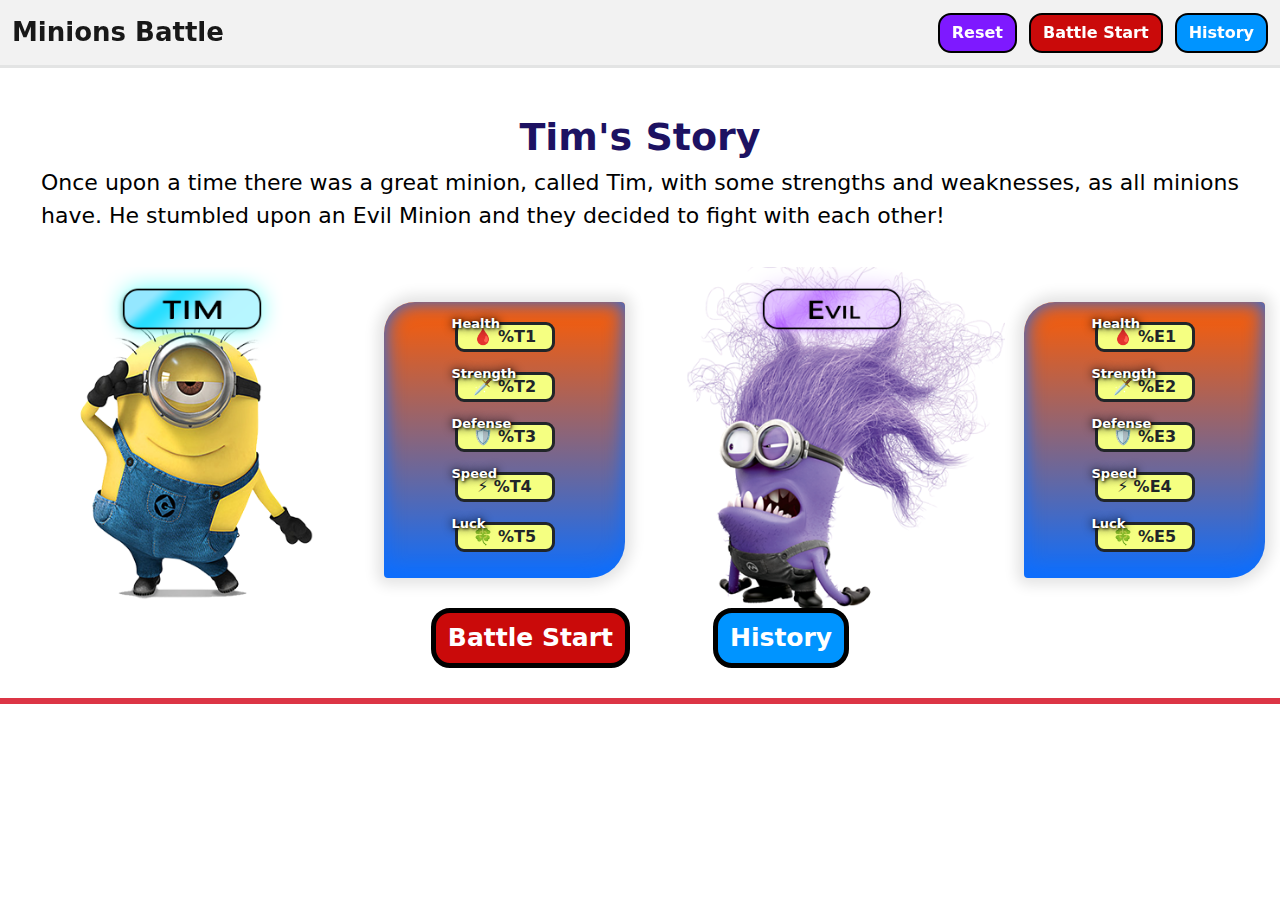
<file: index.html>
<!DOCTYPE html>
<html lang="en">

<head>
    <meta charset="utf-8">
    <meta name="viewport" content="width=device-width, initial-scale=1.0, shrink-to-fit=no">
    <title>Minions Battle</title>
    <link rel="stylesheet" href="assets/bootstrap/css/bootstrap.min.css?h=78bbc4c444e23379d466855ef78b94fd">
    <link rel="stylesheet" href="assets/css/styles.css?h=f05c096342c3374e79bd57079fcb05f6">
</head>

<body style="background: rgb(255,255,255);background-blend-mode: overlay;">
    <header style="position: fixed;width: 100%;top: 0;z-index: 9999;">
        <div style="position: absolute;background: rgba(255,255,255,0.88);width: 100%;height: 68px;"></div>
        <nav class="navbar navbar-light navbar-expand-md" style="background: rgba(0,0,0,0.05);border-bottom-style: solid;border-bottom-color: rgba(33,37,41,0.07);position: absolute;width: 100%;">
            <div class="container-fluid"><a class="navbar-brand" href="#" style="font-weight: bold;font-size: 26px;">Minions Battle</a>
                <div><a class="btn btn-primary" role="button" style="background: #7e19ff;border: 2px solid rgb(0,0,0);border-radius: 13px;margin-left: 12px;font-weight: bold;" onclick="location.reload()" href="./reset.php">Reset</a><button class="btn btn-primary" type="button" data-bs-target="#modal-history" data-bs-toggle="modal" style="background: #ca0a0a;border: 2px solid rgb(0,0,0);border-radius: 13px;margin-left: 12px;font-weight: bold;" onclick="location.reload()">Battle Start</button><button class="btn btn-primary" type="button" data-bs-target="#modal-history" data-bs-toggle="modal" style="background: rgb(0,148,255);border: 2px solid rgb(0,0,0);border-radius: 13px;margin-left: 12px;font-weight: bold;">History</button></div>
            </div>
        </nav>
    </header>
    <div class="d-md-flex justify-content-md-center align-items-md-center"><span style="font-size: 38px;margin-top: 109px;color: #1d1262;/*background: var(--bs-white);*/font-weight: bold;border-bottom-style: none;">Tim's Story<br></span></div>
    <div class="d-md-flex justify-content-md-center align-items-md-center"><span style="font-size: 22px;padding: 0 41px;"><span style="color: rgb(0, 0, 0);">Once upon a time there was a great minion, called Tim, with some strengths and weaknesses, as all minions have. He stumbled upon an Evil Minion and they decided to fight with each other!</span><br></span></div>
    <div class="d-md-flex justify-content-md-center align-items-md-center" style="height: 276px;margin-top: 70px;">
        <div class="d-md-flex justify-content-md-start align-items-md-center" style="color: var(--bs-pink);width: 100%;height: 100%;">
            <div class="d-md-flex justify-content-md-center align-items-md-center" style="height: 100%;min-width: 60%;">
                <picture class="d-md-flex justify-content-md-center align-items-md-center"><img src="assets/img/Character%201%20.png?h=068d3984e197428f258132c107cf44ce" style="width: 90%;height: 100%;"></picture>
            </div>
            <div class="d-md-flex flex-column justify-content-md-start align-items-md-center d_stat_container">
                <div class="d-md-flex justify-content-md-center align-items-md-center d_stat" style="/*color: var(--bs-red);*/"><span class="d_stat_name">Health</span><span><span>🩸</span>&nbsp;<span id="d_stat_health_t" class="d_stat_value">%T1</span></span></div>
                <div class="d-md-flex justify-content-md-center align-items-md-center d_stat" style="/*color: var(--bs-red);*/"><span class="d_stat_name">Strength</span><span><span>🗡</span>&nbsp;<span id="d_stat_strength_t" class="d_stat_value">%T2</span></span></div>
                <div class="d-md-flex justify-content-md-center align-items-md-center d_stat" style="/*color: var(--bs-red);*/"><span class="d_stat_name">Defense</span><span><span>🛡️</span>&nbsp;<span id="d_stat_defense_t" class="d_stat_value">%T3</span></span></div>
                <div class="d-md-flex justify-content-md-center align-items-md-center d_stat" style="/*color: var(--bs-red);*/"><span class="d_stat_name">Speed</span><span><span>⚡</span>&nbsp;<span id="d_stat_speed_t" class="d_stat_value">%T4</span></span></div>
                <div class="d-md-flex justify-content-md-center align-items-md-center d_stat" style="/*color: var(--bs-red);*/"><span class="d_stat_name">Luck</span><span><span>🍀</span>&nbsp;<span id="d_stat_luck_t" class="d_stat_value">%T5</span></span></div>
            </div>
        </div>
        <div class="d-md-flex justify-content-md-start align-items-md-center" style="color: var(--bs-pink);width: 100%;height: 100%;">
            <div class="d-md-flex justify-content-md-center align-items-md-center" style="height: 100%;min-width: 60%;">
                <picture class="d-md-flex justify-content-md-center align-items-md-center"><img src="assets/img/Character%202%20.png?h=9942981d6b93336a7924e48e94c53ffb" style="width: 90%;height: 100%;"></picture>
            </div>
            <div class="d-md-flex flex-column justify-content-md-start align-items-md-center d_stat_container">
                <div class="d-md-flex justify-content-md-center align-items-md-center d_stat" style="/*color: var(--bs-red);*/"><span class="d_stat_name">Health</span><span><span>🩸</span>&nbsp;<span id="d_stat_health_t-1" class="d_stat_value">%E1</span></span></div>
                <div class="d-md-flex justify-content-md-center align-items-md-center d_stat" style="/*color: var(--bs-red);*/"><span class="d_stat_name">Strength</span><span><span>🗡</span>&nbsp;<span id="d_stat_strength_t-1" class="d_stat_value">%E2</span></span></div>
                <div class="d-md-flex justify-content-md-center align-items-md-center d_stat" style="/*color: var(--bs-red);*/"><span class="d_stat_name">Defense</span><span><span>🛡️</span>&nbsp;<span id="d_stat_defense_t-1" class="d_stat_value">%E3</span></span></div>
                <div class="d-md-flex justify-content-md-center align-items-md-center d_stat" style="/*color: var(--bs-red);*/"><span class="d_stat_name">Speed</span><span><span>⚡</span>&nbsp;<span id="d_stat_speed_t-1" class="d_stat_value">%E4</span></span></div>
                <div class="d-md-flex justify-content-md-center align-items-md-center d_stat" style="/*color: var(--bs-red);*/"><span class="d_stat_name">Luck</span><span><span>🍀</span>&nbsp;<span id="d_stat_luck_t-1" class="d_stat_value">%E5</span></span></div>
            </div>
        </div>
    </div>
    <div class="d-md-flex justify-content-md-center align-items-md-center" style="padding: 30px;"><button class="btn btn-primary d_controlButton" type="button" onclick="location.reload()">Battle Start</button>
        <div style="width: 83px;"></div><button class="btn btn-primary d_controlButton" type="button" data-bs-target="#modal-history" data-bs-toggle="modal" style="background: rgb(0,148,255);">History</button>
    </div>
    <div class="modal fade" role="dialog" tabindex="-1" id="modal-history" style="/*z-index: 1000;*/">
        <div class="modal-dialog modal-dialog-centered modal-dialog-scrollable" role="document">
            <div class="modal-content">
                <div class="modal-header" style="z-index: 1000;">
                    <h4 class="modal-title">Battles History</h4><button type="button" class="btn-close" data-bs-dismiss="modal" aria-label="Close"></button>
                </div>
                <div class="modal-body">
                    <div>
                        <section></section>
                    </div>
                </div>
            </div>
        </div>
    </div>
    <div style="height: 6px;background: var(--bs-red);"></div>
    <div style="height: 70px;"></div>
    <script src="assets/bootstrap/js/bootstrap.min.js?h=5488c86a1260428f0c13c0f8fb06bf6a"></script>
</body>

</html>
</file>
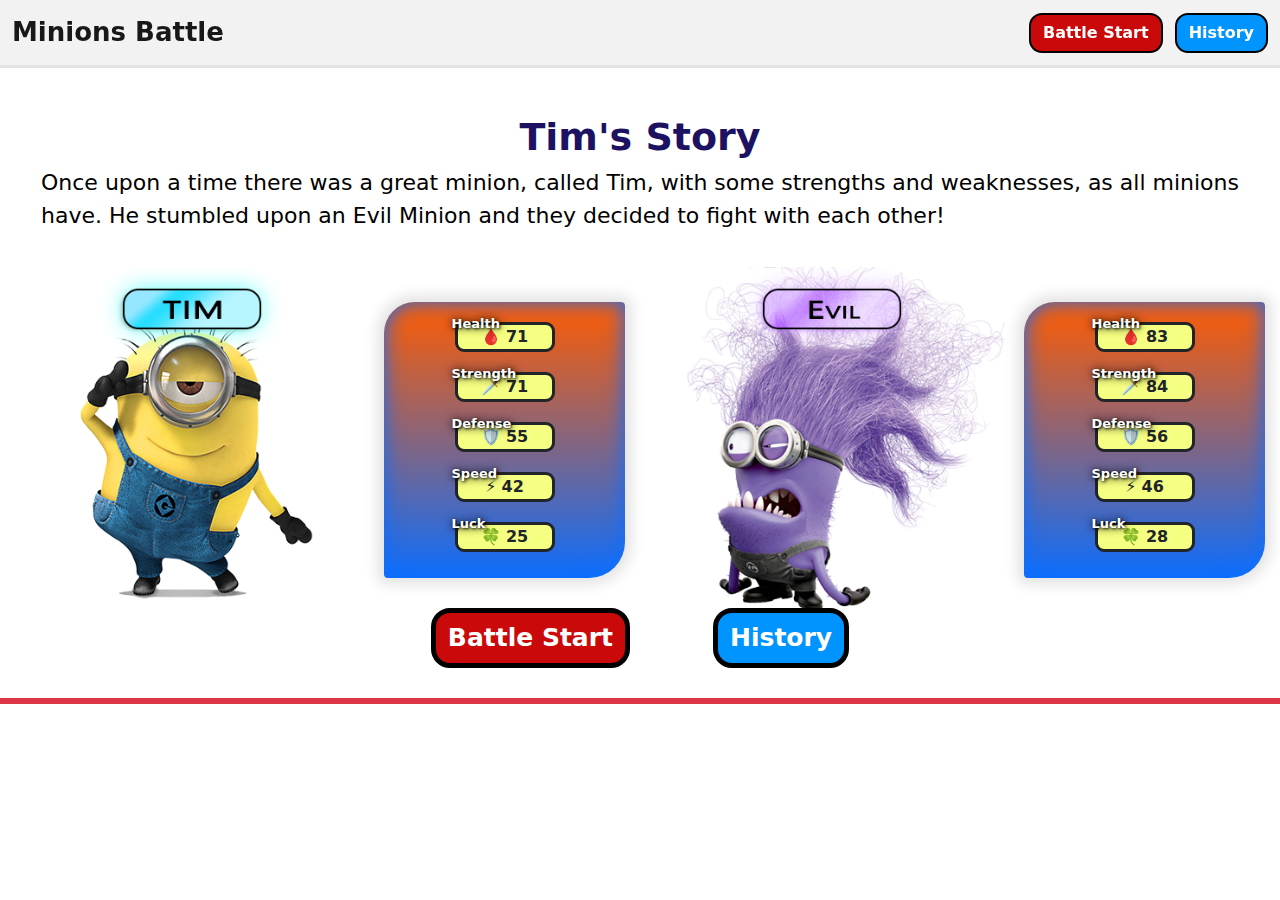
<file: index_results.html>
<!DOCTYPE html>
<html lang="en">

<head>
    <meta charset="utf-8">
    <meta name="viewport" content="width=device-width, initial-scale=1.0, shrink-to-fit=no">
    <title>Minions Battle</title>
    <link rel="stylesheet" href="assets/bootstrap/css/bootstrap.min.css?h=78bbc4c444e23379d466855ef78b94fd">
    <link rel="stylesheet" href="assets/css/styles.css?h=f05c096342c3374e79bd57079fcb05f6">
</head>

<body style="background: rgb(255,255,255);background-blend-mode: overlay;">
    <header style="position: fixed;width: 100%;top: 0;z-index: 9999;">
        <div style="position: absolute;background: rgba(255,255,255,0.88);width: 100%;height: 68px;"></div>
        <nav class="navbar navbar-light navbar-expand-md" style="background: rgba(0,0,0,0.05);border-bottom-style: solid;border-bottom-color: rgba(33,37,41,0.07);position: absolute;width: 100%;">
            <div class="container-fluid"><a class="navbar-brand" href="#" style="font-weight: bold;font-size: 26px;">Minions Battle</a>
                <div><button class="btn btn-primary" type="button" data-bs-target="#modal-history" data-bs-toggle="modal" style="background: #ca0a0a;border: 2px solid rgb(0,0,0);border-radius: 13px;margin-left: 12px;font-weight: bold;" onclick="location.reload()">Battle Start</button><button class="btn btn-primary" type="button" data-bs-target="#modal-history" data-bs-toggle="modal" style="background: rgb(0,148,255);border: 2px solid rgb(0,0,0);border-radius: 13px;margin-left: 12px;font-weight: bold;">History</button></div>
            </div>
        </nav>
    </header>
    <div class="d-md-flex justify-content-md-center align-items-md-center"><span style="font-size: 38px;margin-top: 109px;color: #1d1262;/*background: var(--bs-white);*/font-weight: bold;border-bottom-style: none;">Tim's Story<br></span></div>
    <div class="d-md-flex justify-content-md-center align-items-md-center"><span style="font-size: 22px;padding: 0 41px;"><span style="color: rgb(0, 0, 0);">Once upon a time there was a great minion, called Tim, with some strengths and weaknesses, as all minions have. He stumbled upon an Evil Minion and they decided to fight with each other!</span><br></span></div>
    <div class="d-md-flex justify-content-md-center align-items-md-center" style="height: 276px;margin-top: 70px;">
        <div class="d-md-flex justify-content-md-start align-items-md-center" style="color: var(--bs-pink);width: 100%;height: 100%;">
            <div class="d-md-flex justify-content-md-center align-items-md-center" style="height: 100%;min-width: 60%;">
                <picture class="d-md-flex justify-content-md-center align-items-md-center"><img src="assets/img/Character%201%20.png?h=068d3984e197428f258132c107cf44ce" style="width: 90%;height: 100%;"></picture>
            </div>
            <div class="d-md-flex flex-column justify-content-md-start align-items-md-center d_stat_container">
                <div class="d-md-flex justify-content-md-center align-items-md-center d_stat" style="/*color: var(--bs-red);*/"><span class="d_stat_name">Health</span><span><span>🩸</span>&nbsp;<span id="d_stat_health_t" class="d_stat_value">71</span></span></div>
                <div class="d-md-flex justify-content-md-center align-items-md-center d_stat" style="/*color: var(--bs-red);*/"><span class="d_stat_name">Strength</span><span><span>🗡</span>&nbsp;<span id="d_stat_strength_t" class="d_stat_value">71</span></span></div>
                <div class="d-md-flex justify-content-md-center align-items-md-center d_stat" style="/*color: var(--bs-red);*/"><span class="d_stat_name">Defense</span><span><span>🛡️</span>&nbsp;<span id="d_stat_defense_t" class="d_stat_value">55</span></span></div>
                <div class="d-md-flex justify-content-md-center align-items-md-center d_stat" style="/*color: var(--bs-red);*/"><span class="d_stat_name">Speed</span><span><span>⚡</span>&nbsp;<span id="d_stat_speed_t" class="d_stat_value">42</span></span></div>
                <div class="d-md-flex justify-content-md-center align-items-md-center d_stat" style="/*color: var(--bs-red);*/"><span class="d_stat_name">Luck</span><span><span>🍀</span>&nbsp;<span id="d_stat_luck_t" class="d_stat_value">25</span></span></div>
            </div>
        </div>
        <div class="d-md-flex justify-content-md-start align-items-md-center" style="color: var(--bs-pink);width: 100%;height: 100%;">
            <div class="d-md-flex justify-content-md-center align-items-md-center" style="height: 100%;min-width: 60%;">
                <picture class="d-md-flex justify-content-md-center align-items-md-center"><img src="assets/img/Character%202%20.png?h=9942981d6b93336a7924e48e94c53ffb" style="width: 90%;height: 100%;"></picture>
            </div>
            <div class="d-md-flex flex-column justify-content-md-start align-items-md-center d_stat_container">
                <div class="d-md-flex justify-content-md-center align-items-md-center d_stat" style="/*color: var(--bs-red);*/"><span class="d_stat_name">Health</span><span><span>🩸</span>&nbsp;<span id="d_stat_health_t-1" class="d_stat_value">83</span></span></div>
                <div class="d-md-flex justify-content-md-center align-items-md-center d_stat" style="/*color: var(--bs-red);*/"><span class="d_stat_name">Strength</span><span><span>🗡</span>&nbsp;<span id="d_stat_strength_t-1" class="d_stat_value">84</span></span></div>
                <div class="d-md-flex justify-content-md-center align-items-md-center d_stat" style="/*color: var(--bs-red);*/"><span class="d_stat_name">Defense</span><span><span>🛡️</span>&nbsp;<span id="d_stat_defense_t-1" class="d_stat_value">56</span></span></div>
                <div class="d-md-flex justify-content-md-center align-items-md-center d_stat" style="/*color: var(--bs-red);*/"><span class="d_stat_name">Speed</span><span><span>⚡</span>&nbsp;<span id="d_stat_speed_t-1" class="d_stat_value">46</span></span></div>
                <div class="d-md-flex justify-content-md-center align-items-md-center d_stat" style="/*color: var(--bs-red);*/"><span class="d_stat_name">Luck</span><span><span>🍀</span>&nbsp;<span id="d_stat_luck_t-1" class="d_stat_value">28</span></span></div>
            </div>
        </div>
    </div>
    <div class="d-md-flex justify-content-md-center align-items-md-center" style="padding: 30px;"><button class="btn btn-primary d_controlButton" type="button" onclick="location.reload()">Battle Start</button>
        <div style="width: 83px;"></div><button class="btn btn-primary d_controlButton" type="button" data-bs-target="#modal-history" data-bs-toggle="modal" style="background: rgb(0,148,255);">History</button>
    </div>
    <div class="modal fade" role="dialog" tabindex="-1" id="modal-history" style="/*z-index: 1000;*/">
        <div class="modal-dialog modal-dialog-centered modal-dialog-scrollable" role="document">
            <div class="modal-content">
                <div class="modal-header" style="z-index: 1000;">
                    <h4 class="modal-title">Battles History</h4><button type="button" class="btn-close" data-bs-dismiss="modal" aria-label="Close"></button>
                </div>
                <div class="modal-body">
                    <div>
                        <div><a class="btn btn-light" data-bs-toggle="collapse" aria-expanded="false" aria-controls="collapse-33563" href="#collapse-33563" role="button" style="font-weight: bold;">01:59:34 pm</a>
    <div id="collapse-33563" class="collapse">
        <p style="border-radius: 11px;padding: 12px;border-top-left-radius: 0;border: 2px solid rgb(70,122,174);border-top-style: none;border-left-style: none;"><b>ROUND 1</b><br><br>Evil attacks first!!<br>Chance is 3<br>Tim usses the Umbrella Shield!!<br>The damage is 18.5<br>Tim's Health is now 80.5<br><br><b>ROUND 2</b><br><br>Tim attacks!!<br>Chance is 3<br>The Damage is 28<br>The Evil's Health is now 57<br><br><b>ROUND 3</b><br><br>Evil attacks!!<br>Chance is 1<br>The damage is 37<br>Tim's Health is now 43.5<br><br><b>ROUND 4</b><br><br>Tim attacks!!<br>Chance is 7<br>Tim uses the Banana Strike!!<br>The Damage is 28<br>The Evil's Health is now 29<br><br><b>ROUND 5</b><br><br>Tim attacks!!<br>Chance is 8<br>The Damage is 28<br>The Evil's Health is now 1<br><br><b>ROUND 6</b><br><br>Evil attacks!!<br>Chance is 2<br>The damage is 37<br>Tim's Health is now 6.5<br><br><b>ROUND 7</b><br><br>Tim attacks!!<br>Chance is 3<br>The Damage is 28<br>The Evil's Health is now -27<br><br><div style='font-size:40px;color:teal'><b>TIM WON THE BATTLE!!!</b></div></p>
    </div>
</div><section></section>
                    </div>
                </div>
            </div>
        </div>
    </div>
    <div style="height: 6px;background: var(--bs-red);"></div>
    <div style="height: 70px;"></div>
    <script src="assets/bootstrap/js/bootstrap.min.js?h=5488c86a1260428f0c13c0f8fb06bf6a"></script>
</body>

</html>
</file>
<file: assets/css/styles.css>
.d_stat {
  width: 100px;
  height: 30px;
  border-radius: 9px;
  background: #f5ff81;
  margin-top: 20px;
  color: var(--bs-gray-900);
  position: relative;
  border-style: solid;
}

.d_stat_value {
  font-weight: bold;
}

.d_stat_name {
  position: absolute;
  left: -6px;
  top: -11px;
  text-shadow: 1px 1px 3px rgb(0,0,0), 0px 0px 10px rgb(0,0,0);
  color: rgb(255,255,255);
  font-size: 13px;
  font-weight: bold;
}

.d_controlButton {
  border: 5px solid #000000 ;
  border-radius: 19px;
  background: #ca0a0a;
  font-size: 25px;
  font-weight: bold;
}

.d_stat_container {
  background: linear-gradient(#ff5c01, rgba(255,255,255,0)), var(--bs-blue);
  height: 100%;
  width: 100%;
  color: var(--bs-blue);
  margin-right: 15px;
  border-top-left-radius: 31px;
  border-bottom-right-radius: 36px;
  border-top-right-radius: 4px;
  border-bottom-left-radius: 4px;
  box-shadow: inset 0px 0px 20px, 0px 0px 14px 7px rgba(0,0,0,0.11);
}
</file>
